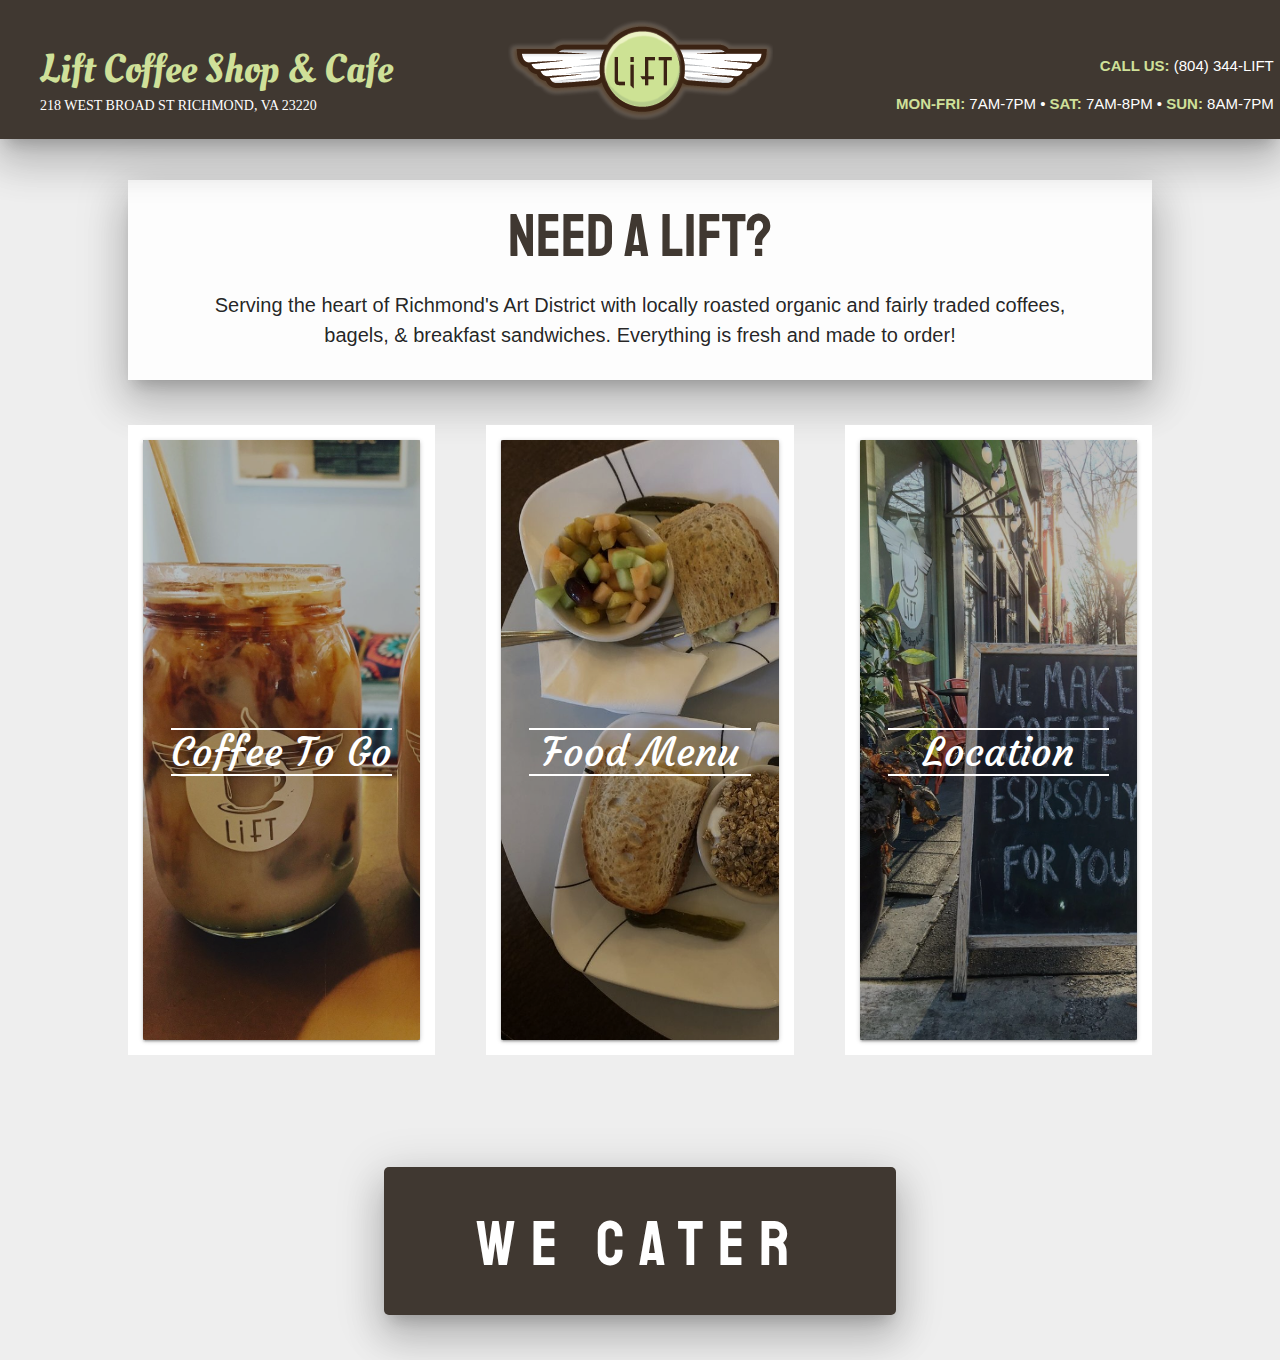
<file: index.html>
<!DOCTYPE html>
<html>
  <head>
    <link rel="stylesheet" type="text/css" href="css/homestyles.css" />
    <link rel="stylesheet" type="text/css" href="css/materialize.css" />

    <title>Lift Coffee Shop</title>
  </head>
  <body>
    <script src="scripts/jquery-3.4.1.min.js"></script>
    <script type="text/javascript" src="scripts/myscripts.js"></script>
    <script type="text/javascript" src="scripts/materialize.min.js"></script>
    <link
      href="https://fonts.googleapis.com/css?family=Candal|Courgette|Staatliches|Oleo+Script&display=swap"
      rel="stylesheet"
    />
    <link
      href="https://fonts.googleapis.com/icon?family=Material+Icons"
      rel="stylesheet"
    />

    <div id="navbar" class="z-depth-5">
      <div id="navlist">
        <div id="header">
          <span>Lift Coffee Shop & Cafe</span>
          <br />
          <p>218 WEST BROAD ST RICHMOND, VA 23220</p>
        </div>

        <div id="contact-hours">
          <p><b>CALL US:</b> (804) 344-LIFT</p>
          <p>
            <b>MON-FRI:</b> 7AM-7PM • <b>SAT:</b> 7AM-8PM • <b>SUN:</b> 8AM-7PM
          </p>
        </div>

        <div id="logo-contain"><img src="images/logo.png" /></div>
      </div>
    </div>

    <div id="about" class="z-depth-5">
      <h4>Need a LIFT?</h4>
      <p>
        Serving the heart of Richmond's Art District with locally roasted
        organic and fairly traded coffees, bagels, & breakfast sandwiches.
        Everything is fresh and made to order!
      </p>
    </div>

    <br /><br />

    <div id="content">
      <div class="card-contain" onclick="openCoffeeModal()">
        <div class="text-container" >
          <h1 class="card-text">Coffee To Go</h1>
        </div>
        <div class="darken"></div>
        <div id="coffee" class="card"></div>
      </div>

      <div class="card-contain" onclick="fadePageOut('foodmenu.html')">
        <div class="text-container">
          <h1 class="card-text">Food Menu</h1>
        </div>
        <div class="darken"></div>
        <div id="food" class="card"></div>
      </div>

      <div
        class="card-contain"
        onclick="fadePageOut('https://www.google.com/maps/place/Lift+Coffee+Shop/@37.5472946,-77.4461355,17z/data=!3m1!4b1!4m5!3m4!1s0x89b1113b8fb7e0ab:0x154db54311153408!8m2!3d37.5472946!4d-77.4439468')"
      >
        <div class="text-container">
          <h1 class="card-text">Location</h1>
        </div>
        <div class="darken"></div>
        <div id="hours" class="card"></div>
      </div>
    </div>

    <br />

    <div id="catering-button" class="z-depth-5" onclick="openCaterModal()">
      <h1>we cater</h1>
    </div>
    <br /><br />
  </body>
</html>
</file>
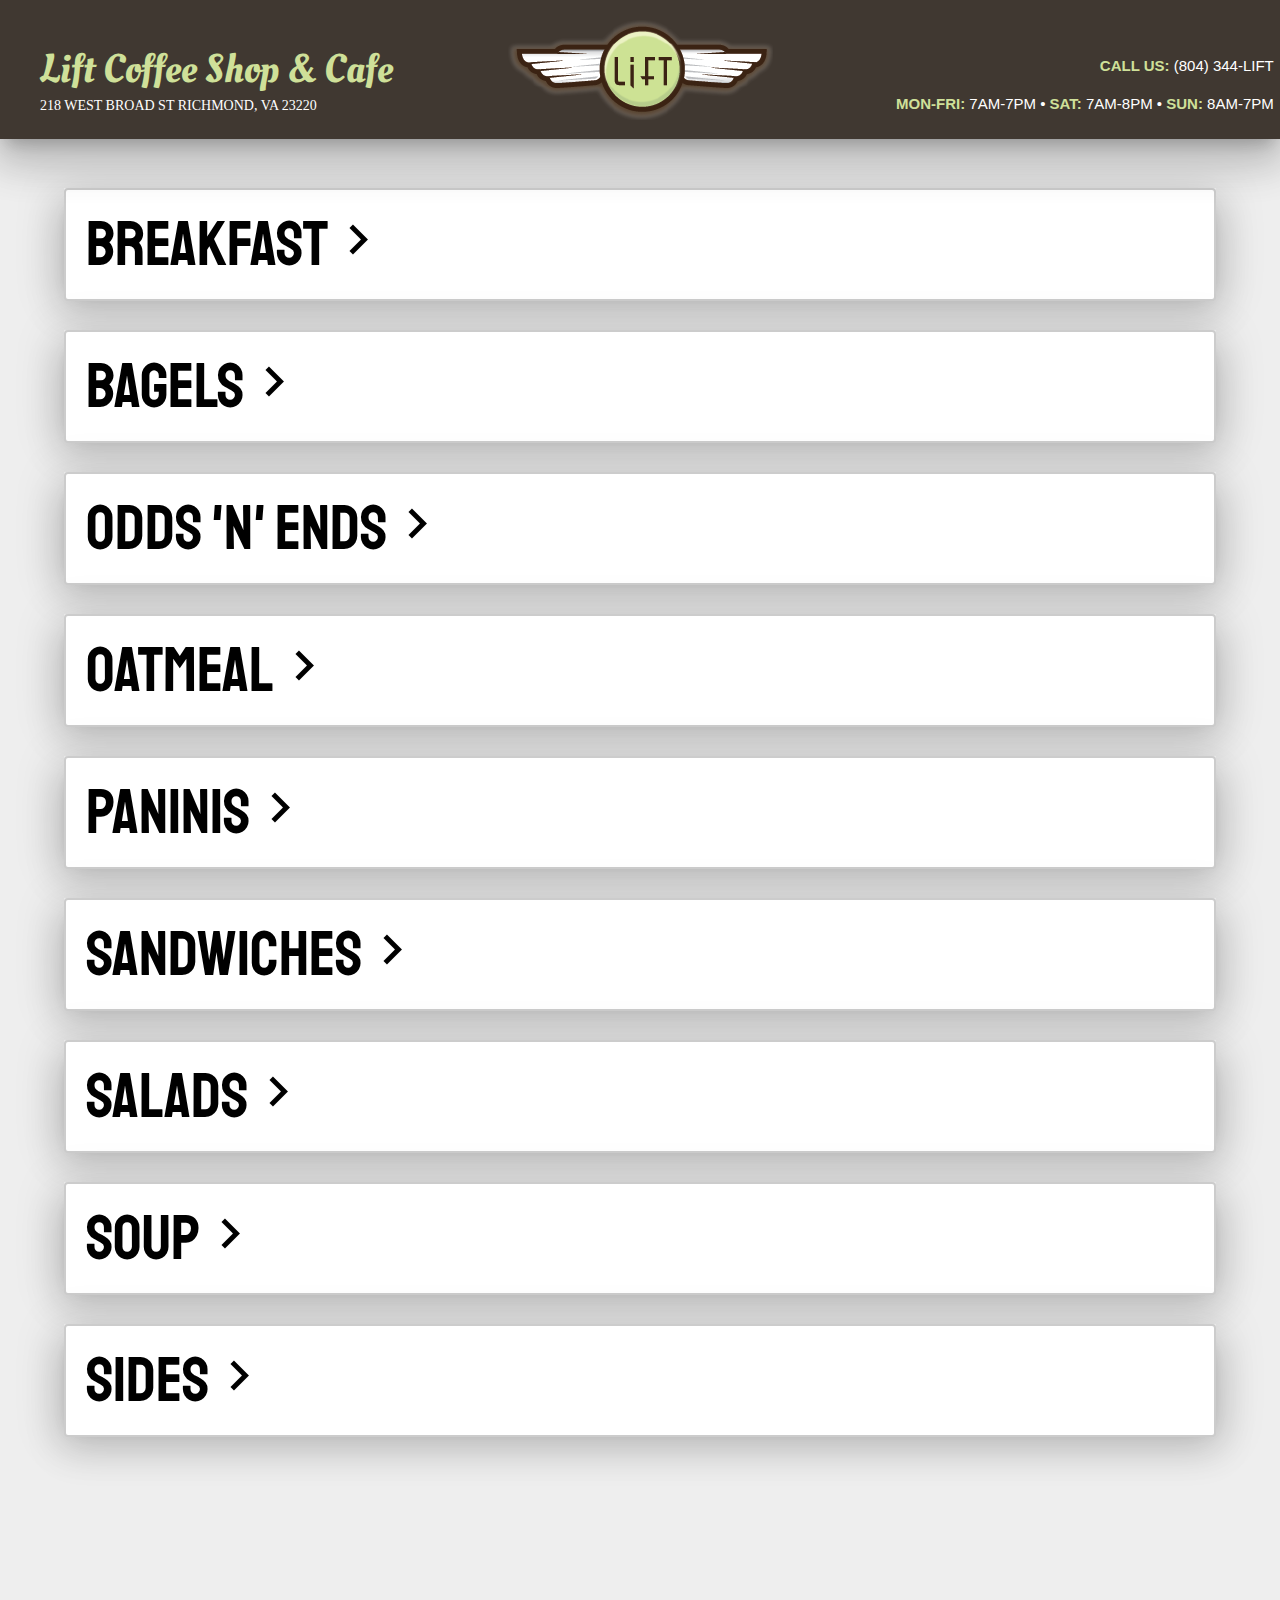
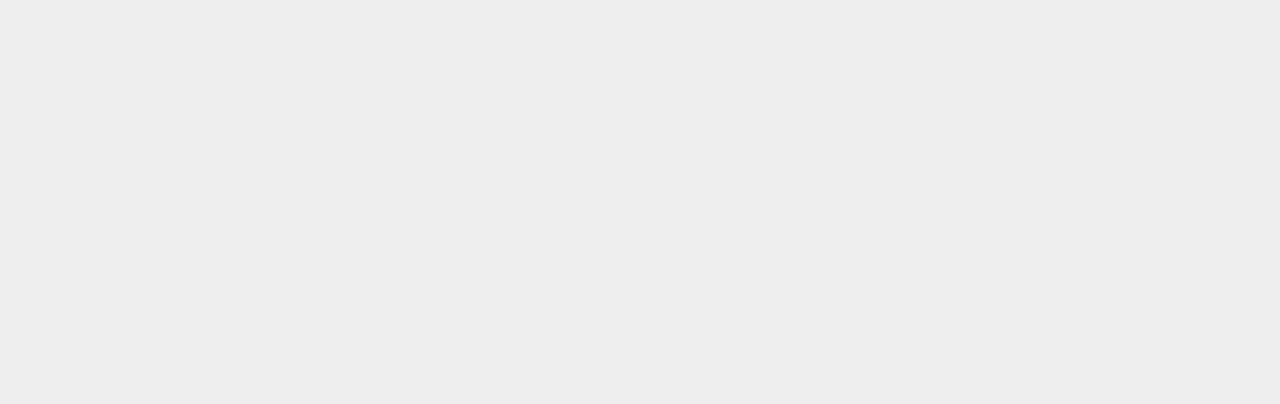
<file: foodmenu.html>
<!DOCTYPE html>
<html>

<head>
    <link rel="stylesheet" type="text/css" href="css/foodmenustyles.css">
    <link rel="stylesheet" type="text/css" href="css/materialize.css">
    <title>Lift Coffee Shop</title>
</head>

<body>

    <script src="scripts/jquery-3.4.1.min.js"></script>
    <script type="text/javascript" src="scripts/myscripts.js"></script>
    <script type="text/javascript" src="scripts/materialize.min.js"></script>
    <link href="https://fonts.googleapis.com/css?family=Candal|Courgette|Staatliches|Oleo+Script&display=swap" rel="stylesheet">
    <link href="https://fonts.googleapis.com/icon?family=Material+Icons" rel="stylesheet">\

    <div id="navbar" class="z-depth-5">

        <div id="navlist">
            <div id="header">
                <span>Lift Coffee Shop & Cafe</span>
                <br>
                <p>218 WEST BROAD ST RICHMOND, VA 23220</p>


            </div>

            <div id="contact-hours">
                <p><b>CALL US:</b> (804) 344-LIFT</p>
                <p><b>MON-FRI:</b> 7AM-7PM • <b>SAT:</b> 7AM-8PM • <b>SUN:</b> 8AM-7PM</p>
            </div>

            <div id="logo-contain"><img onclick='fadePageOut("index.html")' src="images/logo.png"></div>


        </div>
    </div>

    <div id="menu-container">

        <div class="menu-header z-depth-5" id="breakfast-header">
            <h1 onclick="showBreakfast()">Breakfast<i class="material-icons">keyboard_arrow_right</i></h1>
            <ul class="collection menu-item breakfast-items ">
                <li class="collection-item">Egg & Cheese - 4.5</li>
                <li class="collection-item">Sausage, Egg & Cheese - 5</li>
                <li class="collection-item">Bacon, Egg & Cheese - 5</li>
                <li class="collection-item">Ham, Egg & Cheese - 5</li>
                <li class="collection-item">Feta, Spinach, Provolone & Egg - 5.25</li>
                <li class="collection-item">Spinach, Swiss, Bacon & Egg - 5.25</li>
                <li class="collection-item">SPICY Sausage, Egg & Cheddar - 6<br><br><i>w/ Jalapeño Mayo & hot sauce</i></li>
            </ul>
        </div>

        <div class="menu-header z-depth-5 " id="bagel-header">
            <h1 onclick="showBagels()">Bagels<i class="material-icons">keyboard_arrow_right</i></h1>
            <ul class="collection menu-item bagel-items">
                <li class="collection-item">w/ Cream Cheese or Hummus - 4 <br><br><i> Plain, Artichoke Romano, Jalapeño, Veggie, Honey Almond</i></li>
                <li class="collection-item">w/ Works - 4<br><br><i>cream cheese or hummus w/ field greens, red onion & tomato</i></li>
                <li class="collection-item">w/ Lox - 10<br><br><i>works w/ smoked salmon & capers</i></li>
            </ul>
        </div>


        <div class="menu-header z-depth-5" id="odds-header">
            <h1 onclick="showOdds()">Odds 'n' Ends<i class="material-icons">keyboard_arrow_right</i></h1>
            <ul class="collection menu-item odd-items">
                <li class="collection-item">Grilled Muffin - 3.5 <br><br><i>w/ butter</i></li>
                <li class="collection-item">Strawberry & Brie Croissant - 5</li>
                <li class="collection-item">Yogrt Parfait - 6<br><br><i> w/ strawberries, blueberries, banana & granola</i></li>
            </ul>

        </div>

        <div class="menu-header z-depth-5" id="oatmeal-header">
            <h1 onclick="showOatmeal()">Oatmeal<i class="material-icons">keyboard_arrow_right</i></h1>
            <ul class="collection menu-item oatmeal-items">
                <li class="collection-item">Plain - 4<br><br><i>w/ brown sugar</i></li>
                <li class="collection-item">Fancy - 5<br><br><i>w/ Craksk s, apples & brown sugar</i></li>
            </ul>
        </div>


        <div class="menu-header z-depth-5" id="panini-header">
            <h1 onclick="showPanini()">Paninis<i class="material-icons">keyboard_arrow_right</i></h1>
            <ul class="collection menu-item panini-items">
                <li class="collection-item">Funny Honey - 9<br><br><i>brie, apple slices, honey, spinach & egg</i></li>
                <li class="collection-item">Veggie - 9<br><br><i>feta, provolone, spinach, roasted red peppers w/ sundried tomato mayo</i></li>
                <li class="collection-item">The Banana - 7.5<br><br><i>peanut butter, & bananas drizzled with honey</i></li>
                <li class="collection-item">Two Cheese - 7.5<br><br><i>loaded w/ cheddar & swiss & our own little twist</i></li>
                <li class="collection-item">Turkey Bacon - 9<br><br><i>smoked turkey, cheddar & bacon w/ chipotle mayo</i></li>
                <li class="collection-item">Turkey, Apple & Brie - 10<br><br><i>smoked turkey & brie w/ granny smith apples & balsamic drizzle</i></li>
                <li class="collection-item">Grilled Roast Beef & Cheddar - 10<br><br><i>are roast beef, sharp cheddar, red onion & Dijon sauce, topped w/ tomato & greens</i></li>
                <li class="collection-item">Chicken Pesto - 10<br><br><i>diced chicken mixed w/ basil pesto, topped w/ provolone & spinach</i></li>
                <li class="collection-item">Balsamic Chicken - 10<br><br><i>balsamic vinaigrette based chicken salad w/ red onion, feta & cucumbers. Topped with provolone & spinach</i></li>
            </ul>
        </div>

        <div class="menu-header z-depth-5" id="sandwich-header">
            <h1 onclick="showSandwich()">Sandwiches<i class="material-icons">keyboard_arrow_right</i></h1>
            <ul class="collection menu-item sandwich-items">
                <li class="collection-item">Jalapeño Grilled Cheese - 7.5<br><br><i>w/ cheddar, red onion & jalapeño mayo </i></li>
                <li class="collection-item">Apple, Turkey & Cheddar - 9<br><br><i>smoked turkey & cheddar w/ granny smith apples & mayo</i></li>
                <li class="collection-item">Southwest Turkey - 9<br><br><i>smoked turkey, jalapeño mayo, tomato, red onion & greens</i></li>
                <li class="collection-item">Ham, Apple & Swiss - 9<br><br><i>baked ham, swiss cheese, granny smith apples, greens & dijon sauce</i></li>
                <li class="collection-item">Chicken Salad - 9<br><br><i>w/ granny smith apples & red grapes, topped w/ greens</i></li>
                <li class="collection-item">Roast Beef & Swiss - 10<br><br><i>rare roast beef, swiss & chipotle mayo, topped w/ greens & tomato</i></li>
                <li class="collection-item">Tuna Salad - 9<br><br><i>white albacore w/ celery & green onion, topped w/ cucumber & greens</i></li>
                <li class="collection-item">Tuna Melt - 9<br><br><i>our tuna salad grilled with cheddar</i></li>
                <li class="collection-item">Hummus Veggie*** - 9<br><br><i>hummus, feta, cucumber, red onion, tomato & greens w/ balsamic drizzle</i></li>
            </ul>
        </div>

        <div class="menu-header z-depth-5" id="salad-header">
            <h1 onclick="showSalad()">Salads<i class="material-icons">keyboard_arrow_right</i></h1>
            <ul class="collection menu-item salad-items">
                <li class="collection-item">Balsamic Chicken Chopped Salad - 10<br><br><i>field greens tossed with our balsamic chicken salad topped w/ tomato & tossed in balsamic vinaigrette</i></li>
                <li class="collection-item">Apple Chicken Chopped Salad - 10<br><br><i>field greens with granny smith apples, red grapes & sliced almonds, tossed with our homemade chicken salad & chipotle dressing</i></li>
                <li class="collection-item">Smoked Turkey & Roasted Red Pepper Salad - 10<br><br><i>field greens tossed in a chipotle dressing with smoked turkey, sharp cheddar, bacon & roasted red peppers</i></li>
                <li class="collection-item">House Salad - 8<br><br><i>field greens w/ roasted red peppers, red onion, cucumber and almonds</i></li>
            </ul>
        </div>

        <div class="menu-header z-depth-5" id="soup-header">
            <h1 onclick="showSoup()">Soup<i class="material-icons">keyboard_arrow_right</i></h1>
            <ul class="collection menu-item soup-items">
                <li class="collection-item">Soup du Jour* - 5<br><br><i>12 oz bowl</i></li>
                <li class="collection-item">Soup & Any Half Sandwich - 9</li>
                <li class="collection-item">Half Sandwich or Panini - 5.5<br><br><i>served w/ a side</i></li>

            </ul>
        </div>

        <div class="menu-header z-depth-5" id="sides">
            <h1 onclick="showSide()">Sides<i class="material-icons">keyboard_arrow_right</i></h1>
            <ul class="collection menu-item side-items">
                <li class="collection-item">pasta salad </li>
                <li class="collection-item">side of greens </li>
                <li class="collection-item">fruit salad*</li>
                <li class="collection-item">yogurt & granola</li>
            </ul>
        </div>

    </div>




</body></html>
</file>
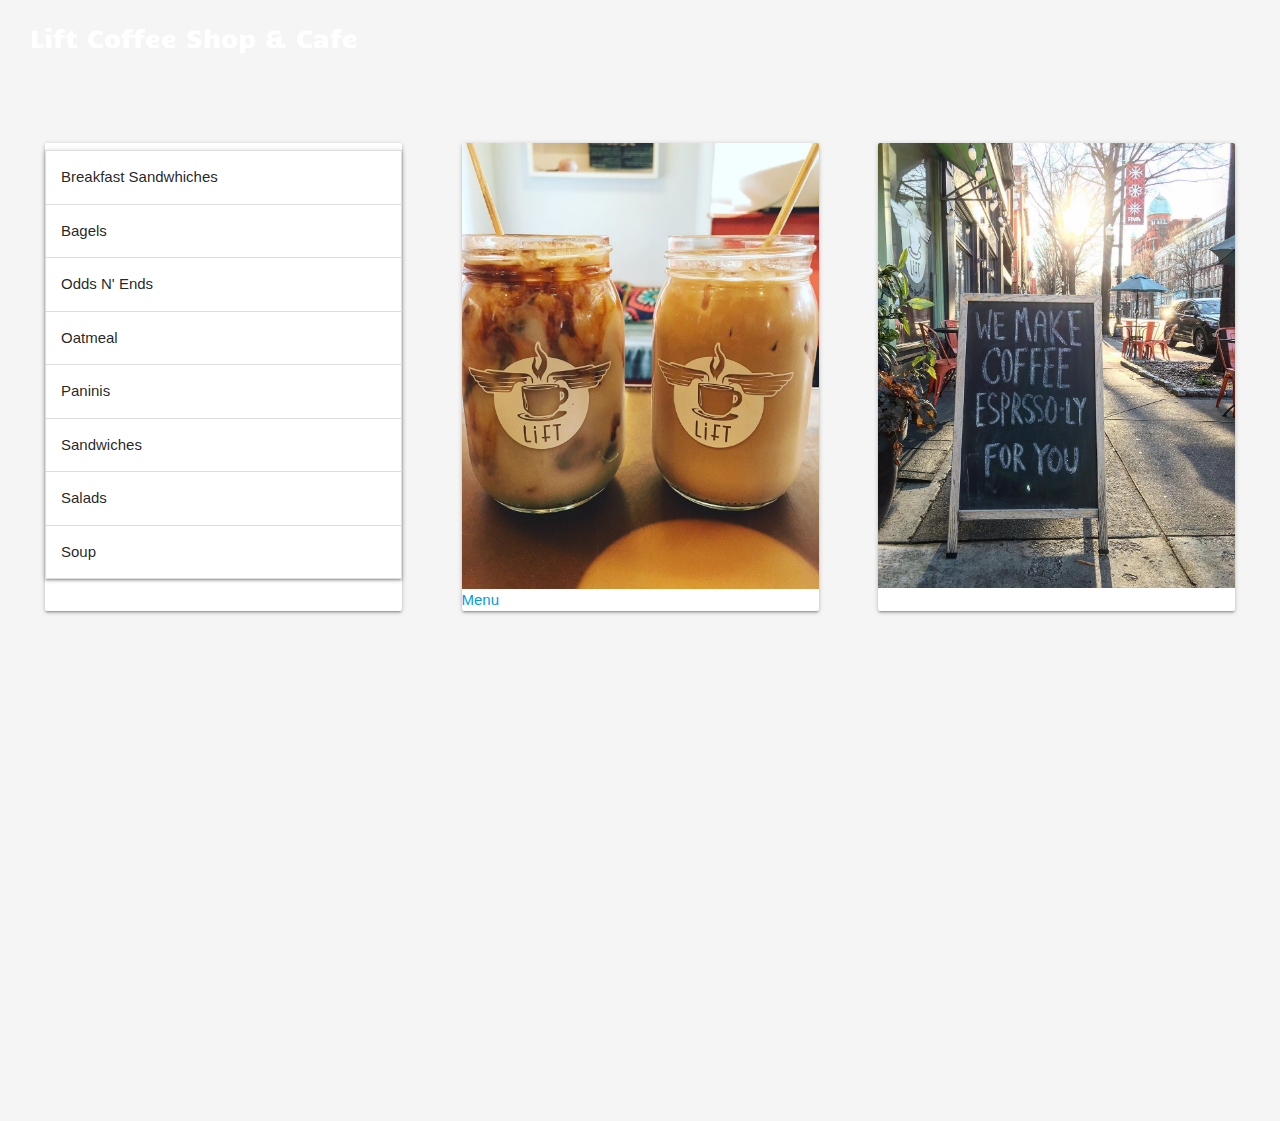
<file: oldhome.html>
<!DOCTYPE html>
<html>
<head>
	<link rel="stylesheet" type="text/css" href="css/styles.css">
	<link rel="stylesheet" type="text/css" href="css/materialize.css">
	

	<title>Lift Coffee Shop</title>
</head>
<body>

	<script src="scripts/jquery-3.4.1.min.js"></script>
	<script type="text/javascript" src="scripts/myscripts.js"></script>
	<script type="text/javascript" src="scripts/materialize.min.js"></script>
	<link href="https://fonts.googleapis.com/css?family=Candal&display=swap" rel="stylesheet">
	<link href="https://fonts.googleapis.com/icon?family=Material+Icons" rel="stylesheet">



	<div id="navbar">

		<div id="navlist">
			<div><span id="header">Lift Coffee Shop & Cafe</span></div>
		</div>
	</div>

	<div id="container">
		<div class="card">
			<div class="menucontent" name="menu">
				<ul class="collapsible">
					<li>
						<div class="collapsible-header">
							Breakfast Sandwhiches
						</div>
						<div class="collapsible-body">
							<ul class="collection">
								<li class="collection-item">Egg & Cheese - 4.5</li>
								<li class="collection-item">Sausage, Egg & Cheese - 5</li>
								<li class="collection-item">Bacon, Egg & Cheese - 5</li>
								<li class="collection-item">Ham, Egg & Cheese - 5</li>
								<li class="collection-item">Feta, Spinach, Provolome & Egg - 5.25</li>
								<li class="collection-item">Spinach, Swiss, Bacon & Egg - 5.25</li>
								<li class="collection-item"><b>Spicy</b> Sausage, Egg & Cheddar - 6<br><br><i>w/ jalepeno, mayo & hot sauce</i></li>
							</ul>
						</div>
					</li>

					<li>
						<div class="collapsible-header">Bagels</div>
						<div class="collapsible-body">
							<ul class="collection">
								<li class="collection-item">w/ Cream Cheese or Hummus - 4<br><br><i>Plain, Artichoke Romano, Jalapeño, Veggie, Honey Almond</i></li>
								<li class="collection-item">w/ Works - 4<br><br><i>cream cheese or hummus w/ field greens, red onion & tomato</i></li>
								<li class="collection-item">w/ Lox - 10<br><br><i>works w/ smoked salmon & capers</i></li>
							</ul>
						</div>
					</li>

					<li>
						<div class="collapsible-header">
							Odds N' Ends	
						</div>
						<div class="collapsible-body">
							<ul class="collection">
								<li class="collection-item">Grilled Muffin - 3.5<br><br><i>w/ butter</i></li>
								<li class="collection-item">Strawberry & Brie Croissant - 5</li>
								<li class="collection-item">Yogurt Parfait - 6<br><br><i>w/ strawberries, blueberries, banana & granola</i></li>
							</ul>
						</div>
					</li>

					<li>
						<div class="collapsible-header">Oatmeal</div>
						<div class="collapsible-body"></div>
					</li>

					<li>
						<div class="collapsible-header">Paninis</div>
						<div class="collapsible-body"></div>
					</li>


					<li>
						<div class="collapsible-header">Sandwiches</div>
						<div class="collapsible-body"></div>
					</li>

					<li>
						<div class="collapsible-header">Salads</div>
						<div class="collapsible-body"></div>
					</li>

					<li>
						<div class="collapsible-header">Soup</div>
						<div class="collapsible-body"></div>
					</li>
				</ul>

			</div>
		</div>

		<div class="card">

			<a href="#menu">
				<div class="card-image">
					<img src="images/twocoffees.jpg">
					<span>Menu</span>	
				</div>
			</a>

		</div>

		<div class="card">
			<div class="card-image">
				<img src="images/sign.jpg">	
			</div>
		</div>
	</div>


	<div id="content">


	</div>





</body>
</html>
</file>
<file: css/homestyles.css>
html,
body {
    margin: 0px 0px;
    padding: 0px;
}

body {
    background-color: #eee;
}

#navbar {
    z-index: 2;
    position: absolute;
    top: 0;
    width: 100%;
    height: 9.25em;
    float: left;
    background-color: #403831;
}

#logo-contain {
    margin: 20px auto;
    text-align: center;
}

#header {
    color: #CFE099;
    font-size: 40px;
    font-family: 'Oleo Script';
    margin-left: 40px;
    margin-top: 20px;
    position: absolute;
}

#header > p {
    font-family: Verdana;
    color: white;
    font-size: 14px;
    margin-top: -5px;
}

#contact-hours {
    color: white;
    margin-left: 70%;
    margin-top: 20px;
    position: absolute;
    text-align: right;
}

#contact-hours > p > b {
    color: #CFE099;
}

#about {
    width: 80%;
    margin-left: 10vw;
    margin-top: 12em;
    padding-top: 1px;
    padding-left: 60px;
    padding-right: 60px;
    padding-bottom: 10px;
    background-color: #FDFDFD;
}

#about > * {
    text-align: center;
}

#about > h4 {
    color: #403831;
    font-family: 'Staatliches';
    font-size: 60px;
}

#about > p {
    font-style: bold;
    font-size: 20px;
}

#content {
    width: 100%;
    min-height: 80vh;
    position: relative;
    padding-left: 10vw;
    padding-right: 10vw;
}

@media (min-width: 801px) {

    #content {
        display: flex;
        justify-content: space-between;
    }

    #content > .card-contain {
        width: 30%;
        height: 70vh;
        transition: .3s;
    }

    .card-text {
        position: relative;
        z-index: 2;
        color: white;
        font-family: 'Courgette';
        font-size: 40px;
        margin-top: 32vh;
        text-align: center;
        margin-left: 10%;
        border-top: 2px solid white;
        border-bottom: 2px solid white;

        width: 80%;
    }

}

@media (max-width: 800px) {
    #content {
        display: block;
        min-height: 80vh;
        display: flex;
        flex-direction: column;
        justify-content: space-around;
    }

    #content > .card-contain {
        width: 100%;
        height: 35vw;
        transition: .2s;
        border: 10px solid white;
    }

    .card-text {
        position: relative;
        z-index: 2;
        color: white;
        font-family: 'Courgette';
        font-size: 50px;
        margin-top: 15%;
        text-align: center;
        margin-left: 10%;
        border-top: 2px solid white;
        border-bottom: 2px solid white;
        width: 80%;
    }

    #catering-button {
        min-width: 80vw;
    }

}

.card-contain {
    position: relative;
    padding: 0;
    border: 15px solid white;
}

.card-contain > .card {
    height: 100%;
    width: auto;
}

@media (max-width: 1200px) {

    #header {
        visibility: hidden;
    }

    #contact-hours {
        visibility: hidden;
    }
}

#content > .card-contain:hover {
    transform: scale(1.05);
}

.text-container {
    position: absolute;
    padding: 0;
    width: 100%;
    height: 100%;
}


.card {
    padding: 0;
    margin: auto auto !important;
    background-repeat: no-repeat;
    background-size: cover;
}

.card-contain:hover > .card {
    filter: blur(5px);
}

.darken {
    background-color: black;
    position: absolute;
    padding: 0;
    z-index: 1;
    width: 100%;
    height: 100%;
    opacity: .25;
}

#coffee {
    background-image: url("../images/twocoffees.jpg");
}

#food {
    background-image: url("../images/food.jpg");
}

#hours {
    background-image: url("../images/sign.jpg");
}

#coffeeTable {
    width: 90%;
    margin: 0 auto;
}

th {
    font-family: 'Staatliches';
    font-size: 30px;
    padding: 0px !important;
    color: #403831;
}

td {
    font-size: 20px;
}

td > p {
    text-shadow: 0px 0px 2px rgba(64, 56, 49, .5);
    color: #403831;
}

.dark-back-text > p {
    text-shadow: 0px 0px 5px rgba(255, 255, 255, .4) !important;
    color: white !important;
}

i {
    font-size: 17px;
    font-family: Verdana;

}

th,
td {
    text-align: center !important;

}

#catering-button {
    margin: 0 auto;
    width: 40vw;
    border-radius: 5px;
    padding-top: 1px;
    padding-bottom: 10px;
    background-color: #403831;
    transition: transform .3s;
}

#catering-button:hover {
    transform: scale(1.02);
}

#catering-button > h1 {
    text-align: center;
    color: white;
    letter-spacing: 15px;
    font-family: 'Staatliches';
}

#modal-cover {
    height: 100%;
    width: 100%;
    background-color: black;
    opacity: .7;
    z-index: 4;
    position: fixed;
    top: 0;
    left: 0;
}

#pdf-modal,
#coffee-modal {
    width: 80%;
    min-height: 40vh;
    background-color: white;
    z-index: 5;
    position: fixed;
    left: 50%;
    top: 50%;
    transform: translate(-50%, -50%);
}

#close-modal {
    width: 40%;
    margin: 0 auto;
    background-color: #403831;

}

#closetext {
    color: white;
    font-family: 'Staatliches';
    font-size: 40px;
    text-align: center;
    padding-top: 10px;
    padding-bottom: 10px;
}

#pdfcontainer,
#coffeecontainer {
    width: 80%;
    min-height: 40%;
    margin: 20px auto;
    display: flex;
    flex-direction: column;
    justify-content: space-between;
    font-size: 20px;

}

#pdfcontainer > div {
    margin: 0 auto;
}

#cateringHeader,
#coffeeHeader {
    font-family: 'Staatliches';
    color: #403831;
    font-size: 45px;
    text-align: center;

}

#cateringAbout {
    text-align: center;
    color: #403831;
    font-size: 20px;
}


/*  ***** responsive styling ***** */

/* iphone 6,7,8 */
@media only screen and (min-device-width : 375px) and (max-device-width : 667px) and (orientation : portrait) {
    #content {
        display: block;
        min-height: 80vh;
        display: flex;
        flex-direction: column;
        justify-content: space-around;
    }

    #content > .card-contain {
        width: 100%;
        height: 35vw;
        transition: .2s;
        border: 10px solid white;
    }

    .card-text {
        position: relative;
        z-index: 2;
        color: white;
        font-family: 'Courgette';
        font-size: 50px;
        margin-top: 15%;
        text-align: center;
        margin-left: 10%;
        border-top: 2px solid white;
        border-bottom: 2px solid white;
        width: 80%;
    }

    #catering-button {
        min-width: 80vw;
    }

}

/* iphone x */

@media only screen and (min-device-width : 375px) and (max-device-width : 812px) and (-webkit-device-pixel-ratio : 3) and (orientation : portrait) {
    #content {
        display: block;
        min-height: 80vh;
        display: flex;
        flex-direction: column;
        justify-content: space-around;
    }

    #content > .card-contain {
        width: 100%;
        height: 35vw;
        transition: .2s;
        border: 10px solid white;
    }

    .card-text {
        position: relative;
        z-index: 2;
        color: white;
        font-family: 'Courgette';
        font-size: 50px;
        margin-top: 15%;
        text-align: center;
        margin-left: 10%;
        border-top: 2px solid white;
        border-bottom: 2px solid white;
        width: 80%;
    }

    #catering-button {
        min-width: 80vw;
    }

}

/* iphone 5 / 5s */

@media only screen and (min-device-width : 320px) and (max-device-width : 568px) and (orientation : portrait) {
    #content {
        display: block;
        min-height: 80vh;
        display: flex;
        flex-direction: column;
        justify-content: space-around;
    }

    #content > .card-contain {
        width: 100%;
        height: 35vw;
        transition: .2s;
        border: 10px solid white;
    }

    .card-text {
        position: relative;
        z-index: 2;
        color: white;
        font-family: 'Courgette';
        font-size: 50px;
        margin-top: 15%;
        text-align: center;
        margin-left: 10%;
        border-top: 2px solid white;
        border-bottom: 2px solid white;
        width: 80%;
    }

    #catering-button {
        min-width: 80vw;
    }

}
</file>
<file: css/foodmenustyles.css>
html,
body {
    margin: 0px 0px;
    padding: 0px;
}

body {
    background-color: #eee;
}

#navbar {
    z-index: 2;
    position: absolute;
    top: 0;
    width: 100%;
    height: 9.25em;
    float: left;
    background-color: #403831;
}

#logo-contain {
    margin: 20px auto;
    text-align: center;
}

#header {
    color: #CFE099;
    font-size: 40px;
    font-family: 'Oleo Script';
    margin-left: 40px;
    margin-top: 20px;
    position: absolute;
}

#header > p {
    font-family: Verdana;
    color: white;
    font-size: 14px;
    margin-top: -5px;
}

#contact-hours {
    color: white;
    margin-left: 70%;
    margin-top: 20px;
    position: absolute;
    text-align: right;
}

#contact-hours > p > b {
    color: #CFE099;
}

@media (max-width: 1200px) {

    #header {
        visibility: hidden;
    }

    #contact-hours {
        visibility: hidden;
    }
}

#menu-container {
    margin: 0 5%;
    width: 100%;
    position: relative;
    margin-top: 11em;
}

.collapsible-body {
    padding: 0px;
    background-color: #FFF !important;
}

.menu-header {
    text-align: left;
    width: 90%;
    height: 100px;
    transition: width .4s ease-in-out;
}

.menu-header > h1 {
    font-family: 'Staatliches';
    color: black;
    background-color: white;
    border: 2px solid #ccc;
    padding: 20px;
    border-radius: 4px;
    transition: background .2s ease-in-out !important;
    transition: color .2s ease-in-out;
    display: flex;
    justify-content: flex-start;
}

.menu-header > h1:hover {
    background-color: #403831;
    color: #CFE099;
}

.menu-header > ul {
    visibility: hidden;
}

h1 > i {
    font-size: 60px !important;
    border: 0px;
}

h1 > p {
    font-size: 60px;
    color: #DDD;
    margin-top: 0px;
}


.menu-item {
    text-align: center;
    background: transparent;
    position: absolute;
    font-size: 30px;
    font-family: 'Staatliches';
    top: -135%;
    left: 120%;
    width: 110%;
}

.menu-item > li {
    padding: 25px !important;
}

.menu-item > li > i {
    font-family: Verdana !important;
    font-size: 18px;
}
</file>
<file: css/styles.css>
html, body {
	margin: 0px 0px;
	padding: 0px;
}
body {
	background-color: #f5f5f5;
}

#navbar {
	z-index: 2;
	position: fixed;
	top: 0;
	width: 100%;
	height: 6em;
}

#navlist {
	height: 100%;
	margin-left: 2em;
	width: 50%;
}

#navlist > * {
	text-decoration: none;
	color: white;
	float: left;
}

#header {
	color: white;
	font-size: 25px;
	line-height: 3em;
	font-family: 'Candal';
}

.navLink {
	font-size: 25px;
	color: white;
}


#container {
	margin-top: 6em;
	position: relative;
	display: flex;
	justify-content: space-between;
	padding: 3em;
}

#container > .card {
	width: 30%;
	transition: transform .2s;
}

#container > .card:hover {
	transform: scale(1.05);
}

#content {
	width: 100%;
	min-height: 50vh;
	padding: 3em;
}

.menucontent {
	width: 100%;
}
</file>
